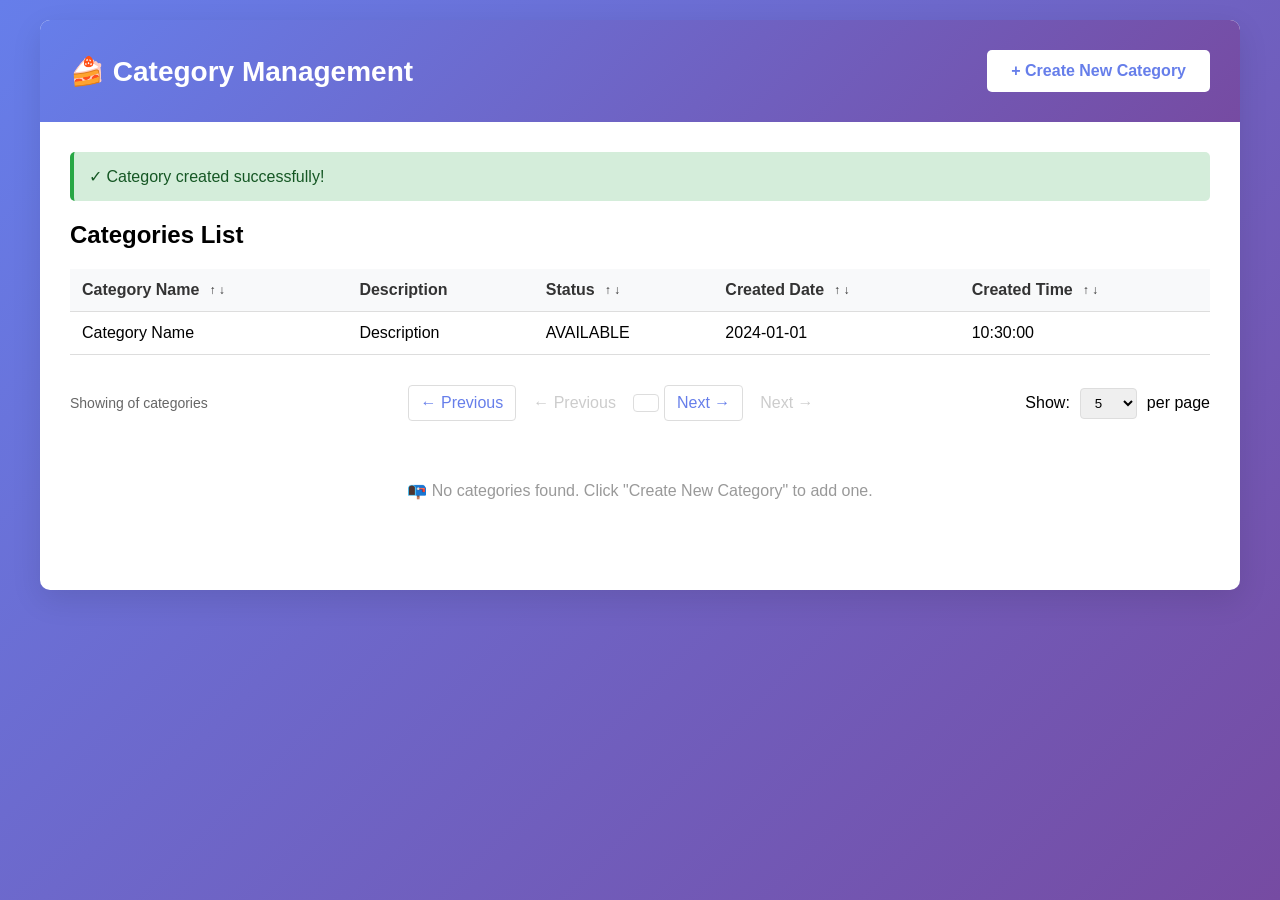
<file: src/main/resources/templates/index.html>
<!DOCTYPE html>
<html lang="en" xmlns:th="http://www.thymeleaf.org">
<head>
    <meta charset="UTF-8">
    <title>Category Management</title>
    <style>
        * {
            margin: 0;
            padding: 0;
            box-sizing: border-box;
        }

        body {
            font-family: 'Segoe UI', Tahoma, Geneva, Verdana, sans-serif;
            background: linear-gradient(135deg, #667eea 0%, #764ba2 100%);
            min-height: 100vh;
            padding: 20px;
        }

        .container {
            max-width: 1200px;
            margin: 0 auto;
            background: white;
            border-radius: 10px;
            box-shadow: 0 10px 30px rgba(0,0,0,0.1);
            overflow: hidden;
        }

        .header {
            background: linear-gradient(135deg, #667eea 0%, #764ba2 100%);
            color: white;
            padding: 30px;
            display: flex;
            justify-content: space-between;
            align-items: center;
        }

        .header h1 {
            font-size: 28px;
        }

        .create-btn {
            background: white;
            color: #667eea;
            padding: 12px 24px;
            border: none;
            border-radius: 5px;
            cursor: pointer;
            font-size: 16px;
            font-weight: bold;
            text-decoration: none;
            display: inline-block;
            transition: transform 0.2s;
        }

        .create-btn:hover {
            transform: translateY(-2px);
            box-shadow: 0 5px 15px rgba(0,0,0,0.2);
        }

        .content {
            padding: 30px;
        }

        .success-message {
            background: #d4edda;
            color: #155724;
            padding: 15px;
            border-radius: 5px;
            margin-bottom: 20px;
            border-left: 4px solid #28a745;
        }

        table {
            width: 100%;
            border-collapse: collapse;
            margin-top: 20px;
        }

        th, td {
            padding: 12px;
            text-align: left;
            border-bottom: 1px solid #ddd;
        }

        th {
            background: #f8f9fa;
            color: #333;
            font-weight: bold;
            cursor: pointer;
        }

        th a {
            color: #333;
            text-decoration: none;
            display: flex;
            align-items: center;
            gap: 5px;
        }

        th a:hover {
            color: #667eea;
        }

        tr:hover {
            background: #f8f9fa;
        }

        .empty-state {
            text-align: center;
            padding: 60px;
            color: #999;
        }

        .badge {
            display: inline-block;
            padding: 4px 8px;
            border-radius: 4px;
            font-size: 12px;
            font-weight: bold;
        }

        .badge-available {
            background: #d4edda;
            color: #155724;
        }

        .badge-not_available {
            background: #f8d7da;
            color: #721c24;
        }

        /* Pagination Styles */
        .pagination {
            margin-top: 30px;
            display: flex;
            justify-content: space-between;
            align-items: center;
            flex-wrap: wrap;
            gap: 15px;
        }

        .pagination-controls {
            display: flex;
            gap: 5px;
            align-items: center;
        }

        .pagination-controls a {
            padding: 8px 12px;
            border: 1px solid #ddd;
            text-decoration: none;
            color: #667eea;
            border-radius: 4px;
            transition: all 0.2s;
        }

        .pagination-controls a:hover {
            background: #667eea;
            color: white;
            border-color: #667eea;
        }

        .pagination-controls a.active {
            background: #667eea;
            color: white;
            border-color: #667eea;
        }

        .pagination-controls span {
            padding: 8px 12px;
            color: #666;
        }

        .page-size {
            display: flex;
            align-items: center;
            gap: 10px;
        }

        .page-size select {
            padding: 6px 10px;
            border: 1px solid #ddd;
            border-radius: 4px;
            cursor: pointer;
        }

        .info {
            color: #666;
            font-size: 14px;
        }

        .sort-indicator {
            font-size: 12px;
            margin-left: 5px;
        }

        @media (max-width: 768px) {
            .header {
                flex-direction: column;
                gap: 15px;
            }

            table {
                font-size: 12px;
            }

            th, td {
                padding: 8px;
            }

            .pagination {
                flex-direction: column;
                align-items: center;
            }
        }
    </style>
</head>
<body>
<div class="container">
    <div class="header">
        <h1>🍰 Category Management</h1>
        <a href="/create" class="create-btn">+ Create New Category</a>
    </div>

    <div class="content">
        <!-- Success message -->
        <div th:if="${param.success}" class="success-message">
            ✓ Category created successfully!
        </div>

        <!-- Categories Table -->
        <div th:if="${categories != null and !categories.empty}">
            <h2>Categories List</h2>
            <table>
                <thead>
                <tr>
                    <th>
                        <a th:href="@{/(page=${currentPage}, size=${pageSize}, sortBy='categoryName', direction=${sortDirection == 'ASC' ? 'DESC' : 'ASC'})}">
                            Category Name
                            <span th:if="${sortBy == 'categoryName'}" class="sort-indicator">
                                <span th:if="${sortDirection == 'ASC'}">↑</span>
                                <span th:if="${sortDirection == 'DESC'}">↓</span>
                            </span>
                        </a>
                    </th>
                    <th>Description</th>
                    <th>
                        <a th:href="@{/(page=${currentPage}, size=${pageSize}, sortBy='status', direction=${sortDirection == 'ASC' ? 'DESC' : 'ASC'})}">
                            Status
                            <span th:if="${sortBy == 'status'}" class="sort-indicator">
                                <span th:if="${sortDirection == 'ASC'}">↑</span>
                                <span th:if="${sortDirection == 'DESC'}">↓</span>
                            </span>
                        </a>
                    </th>
                    <th>
                        <a th:href="@{/(page=${currentPage}, size=${pageSize}, sortBy='createdDate', direction=${sortDirection == 'ASC' ? 'DESC' : 'ASC'})}">
                            Created Date
                            <span th:if="${sortBy == 'createdDate'}" class="sort-indicator">
                                <span th:if="${sortDirection == 'ASC'}">↑</span>
                                <span th:if="${sortDirection == 'DESC'}">↓</span>
                            </span>
                        </a>
                    </th>
                    <th>
                        <a th:href="@{/(page=${currentPage}, size=${pageSize}, sortBy='createdTime', direction=${sortDirection == 'ASC' ? 'DESC' : 'ASC'})}">
                            Created Time
                            <span th:if="${sortBy == 'createdTime'}" class="sort-indicator">
                                <span th:if="${sortDirection == 'ASC'}">↑</span>
                                <span th:if="${sortDirection == 'DESC'}">↓</span>
                            </span>
                        </a>
                    </th>
                </tr>
                </thead>
                <tbody>
                <tr th:each="category : ${categories}">
                    <td th:text="${category.categoryName}">Category Name</td>
                    <td th:text="${category.description}">Description</td>
                    <td>
                        <span th:class="'badge badge-' + ${category.status?.name().toLowerCase()}"
                              th:text="${category.status}">AVAILABLE</span>
                    </td>
                    <td th:text="${category.createdDate}">2024-01-01</td>
                    <td th:text="${category.createdTime}">10:30:00</td>
                </tr>
                </tbody>
            </table>

            <!-- Pagination -->
            <div class="pagination">
                <div class="info">
                    Showing <span th:text="${categories.size()}"></span> of <span th:text="${totalItems}"></span> categories
                </div>

                <div class="pagination-controls">
                    <!-- Previous button -->
                    <a th:if="${currentPage > 1}"
                       th:href="@{/(page=${currentPage - 1}, size=${pageSize}, sortBy=${sortBy}, direction=${sortDirection})}">
                        ← Previous
                    </a>
                    <span th:if="${currentPage == 1}" style="color: #ccc;">← Previous</span>

                    <!-- Page numbers -->
                    <a th:each="pageNum : ${#numbers.sequence(1, totalPages)}"
                       th:href="@{/(page=${pageNum}, size=${pageSize}, sortBy=${sortBy}, direction=${sortDirection})}"
                       th:text="${pageNum}"
                       th:class="${pageNum == currentPage} ? 'active' : ''">
                    </a>

                    <!-- Next button -->
                    <a th:if="${currentPage < totalPages}"
                       th:href="@{/(page=${currentPage + 1}, size=${pageSize}, sortBy=${sortBy}, direction=${sortDirection})}">
                        Next →
                    </a>
                    <span th:if="${currentPage == totalPages}" style="color: #ccc;">Next →</span>
                </div>

                <div class="page-size">
                    <label>Show:</label>
                    <select onchange="window.location.href=this.value">
                        <option th:selected="${pageSize == 5}"
                                th:value="@{/(page=1, size=5, sortBy=${sortBy}, direction=${sortDirection})}">5</option>
                        <option th:selected="${pageSize == 10}"
                                th:value="@{/(page=1, size=10, sortBy=${sortBy}, direction=${sortDirection})}">10</option>
                        <option th:selected="${pageSize == 20}"
                                th:value="@{/(page=1, size=20, sortBy=${sortBy}, direction=${sortDirection})}">20</option>
                        <option th:selected="${pageSize == 50}"
                                th:value="@{/(page=1, size=50, sortBy=${sortBy}, direction=${sortDirection})}">50</option>
                    </select>
                    <span>per page</span>
                </div>
            </div>
        </div>

        <div th:if="${categories == null or categories.empty}" class="empty-state">
            <p>📭 No categories found. Click "Create New Category" to add one.</p>
        </div>
    </div>
</div>
</body>
</html>
</file>
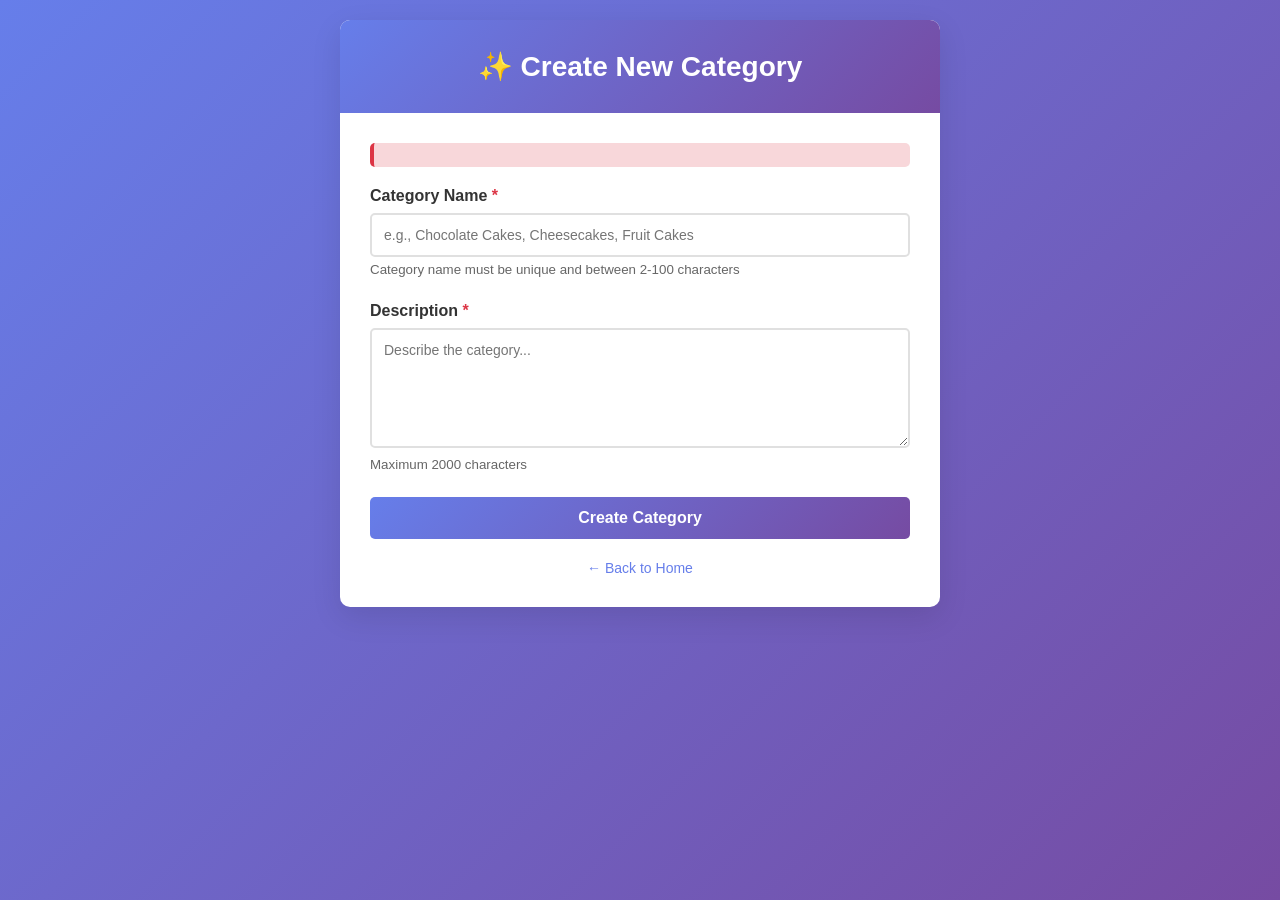
<file: src/main/resources/templates/create-category.html>
<!DOCTYPE html>
<html lang="en" xmlns:th="http://www.thymeleaf.org">
<head>
    <meta charset="UTF-8">
    <title>Create Category</title>
    <style>
        * {
            margin: 0;
            padding: 0;
            box-sizing: border-box;
        }

        body {
            font-family: 'Segoe UI', Tahoma, Geneva, Verdana, sans-serif;
            background: linear-gradient(135deg, #667eea 0%, #764ba2 100%);
            min-height: 100vh;
            padding: 20px;
        }

        .container {
            max-width: 600px;
            margin: 0 auto;
            background: white;
            border-radius: 10px;
            box-shadow: 0 10px 30px rgba(0,0,0,0.1);
            overflow: hidden;
            animation: slideIn 0.3s ease;
        }

        @keyframes slideIn {
            from {
                transform: translateY(-20px);
                opacity: 0;
            }
            to {
                transform: translateY(0);
                opacity: 1;
            }
        }

        .header {
            background: linear-gradient(135deg, #667eea 0%, #764ba2 100%);
            color: white;
            padding: 30px;
            text-align: center;
        }

        .header h1 {
            font-size: 28px;
        }

        .form-container {
            padding: 30px;
        }

        .form-group {
            margin-bottom: 25px;
        }

        label {
            display: block;
            margin-bottom: 8px;
            color: #333;
            font-weight: bold;
        }

        label .required {
            color: #dc3545;
        }

        input[type="text"],
        textarea {
            width: 100%;
            padding: 12px;
            border: 2px solid #e0e0e0;
            border-radius: 5px;
            font-size: 14px;
            font-family: inherit;
            transition: border-color 0.3s;
        }

        input[type="text"]:focus,
        textarea:focus {
            outline: none;
            border-color: #667eea;
        }

        textarea {
            resize: vertical;
            min-height: 120px;
        }

        .field-error {
            border-color: #dc3545 !important;
        }

        .error-message {
            color: #dc3545;
            font-size: 12px;
            margin-top: 5px;
        }

        .global-error {
            background: #f8d7da;
            color: #721c24;
            padding: 12px;
            border-radius: 5px;
            margin-bottom: 20px;
            border-left: 4px solid #dc3545;
        }

        button {
            background: linear-gradient(135deg, #667eea 0%, #764ba2 100%);
            color: white;
            padding: 12px 24px;
            border: none;
            border-radius: 5px;
            cursor: pointer;
            font-size: 16px;
            font-weight: bold;
            width: 100%;
            transition: transform 0.2s;
        }

        button:hover {
            transform: translateY(-2px);
            box-shadow: 0 5px 15px rgba(0,0,0,0.2);
        }

        .back-link {
            text-align: center;
            margin-top: 20px;
        }

        .back-link a {
            color: #667eea;
            text-decoration: none;
            font-size: 14px;
        }

        .back-link a:hover {
            text-decoration: underline;
        }

        @media (max-width: 768px) {
            .container {
                margin: 10px;
            }

            .form-container {
                padding: 20px;
            }
        }
    </style>
</head>
<body>
<div class="container">
    <div class="header">
        <h1>✨ Create New Category</h1>
    </div>

    <div class="form-container">
        <!-- Global error message -->
        <div th:if="${error}" class="global-error" th:text="${error}"></div>

        <form action="/create" method="post" th:object="${category}">
            <div class="form-group">
                <label for="categoryName">
                    Category Name <span class="required">*</span>
                </label>
                <input type="text"
                       id="categoryName"
                       th:field="*{categoryName}"
                       placeholder="e.g., Chocolate Cakes, Cheesecakes, Fruit Cakes"
                       th:classappend="${#fields.hasErrors('categoryName')} ? 'field-error' : ''"/>
                <div th:if="${#fields.hasErrors('categoryName')}"
                     th:errors="*{categoryName}"
                     class="error-message"></div>
                <small style="color: #666; display: block; margin-top: 5px;">
                    Category name must be unique and between 2-100 characters
                </small>
            </div>

            <div class="form-group">
                <label for="description">
                    Description <span class="required">*</span>
                </label>
                <textarea id="description"
                          th:field="*{description}"
                          placeholder="Describe the category..."></textarea>
                <div th:if="${#fields.hasErrors('description')}"
                     th:errors="*{description}"
                     class="error-message"></div>
                <small style="color: #666; display: block; margin-top: 5px;">
                    Maximum 2000 characters
                </small>
            </div>

            <button type="submit">Create Category</button>

            <div class="back-link">
                <a href="/">← Back to Home</a>
            </div>
        </form>
    </div>
</div>
</body>
</html>
</file>
